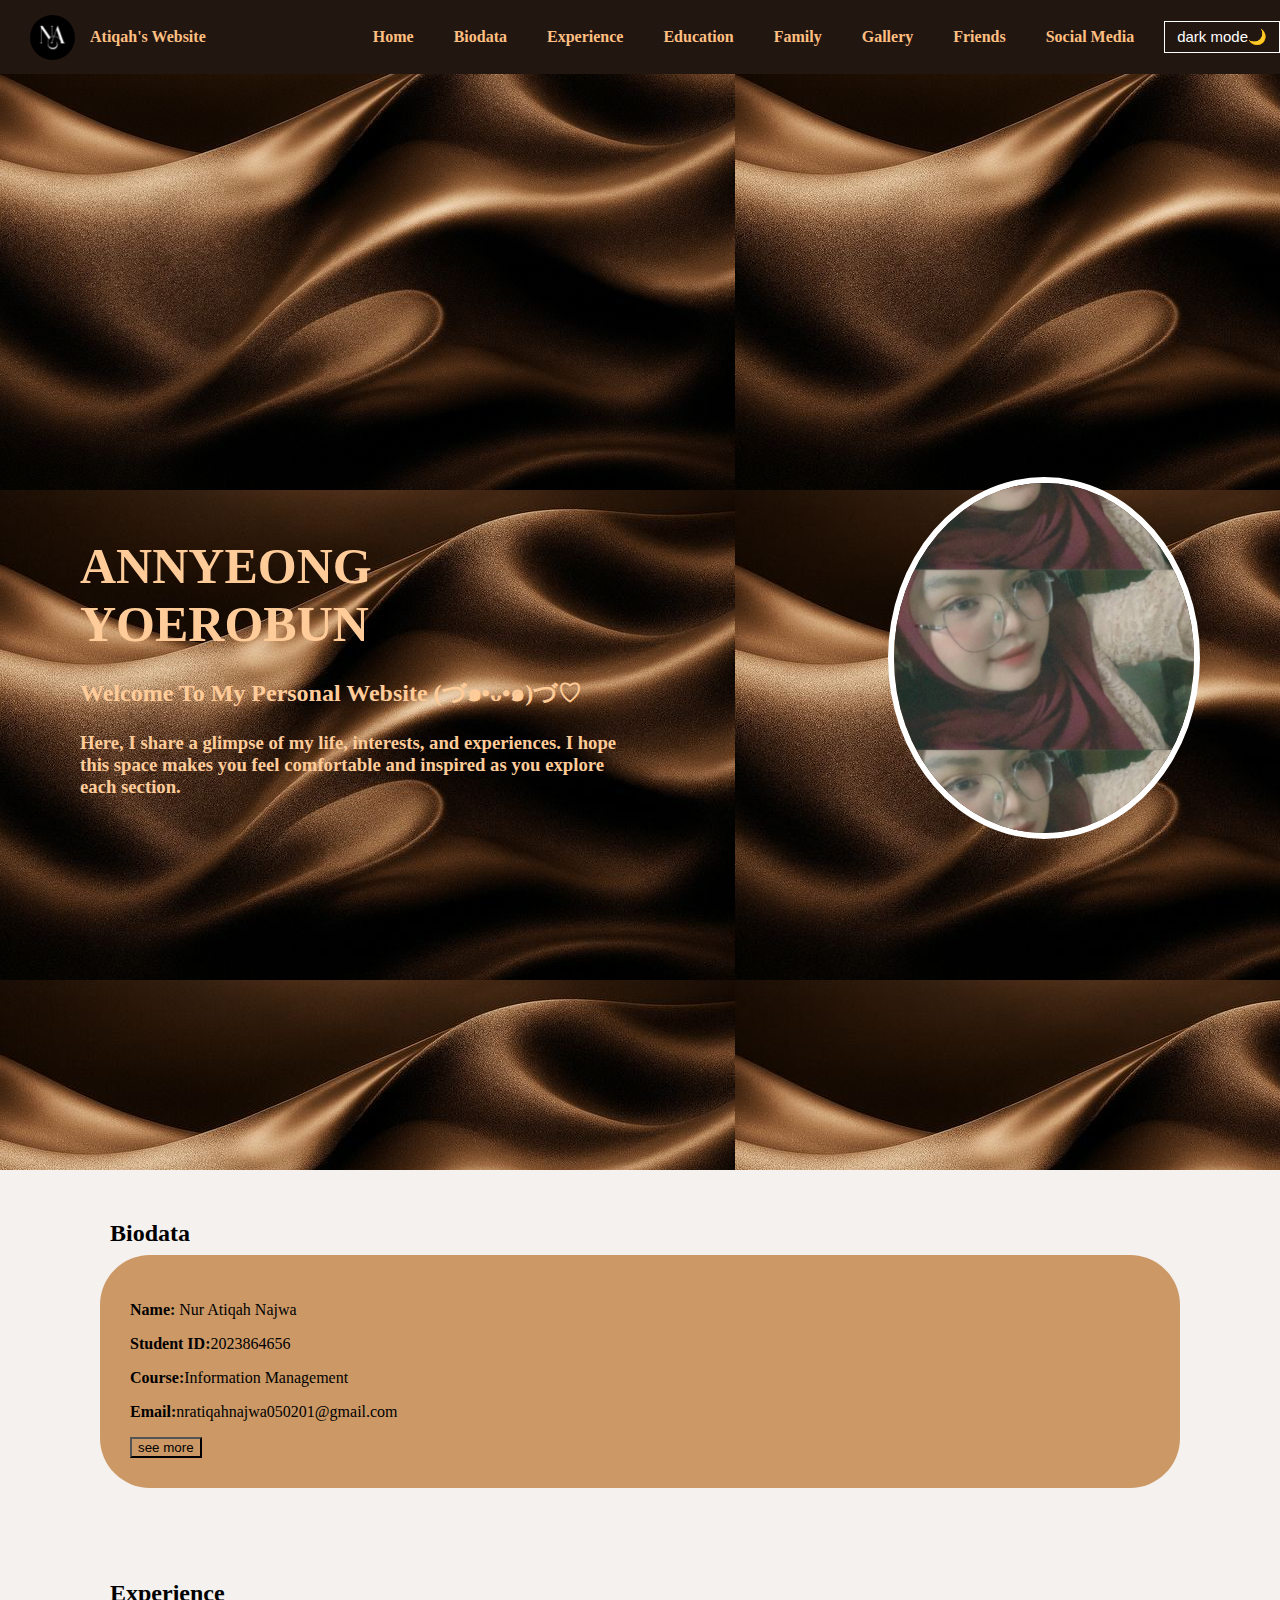
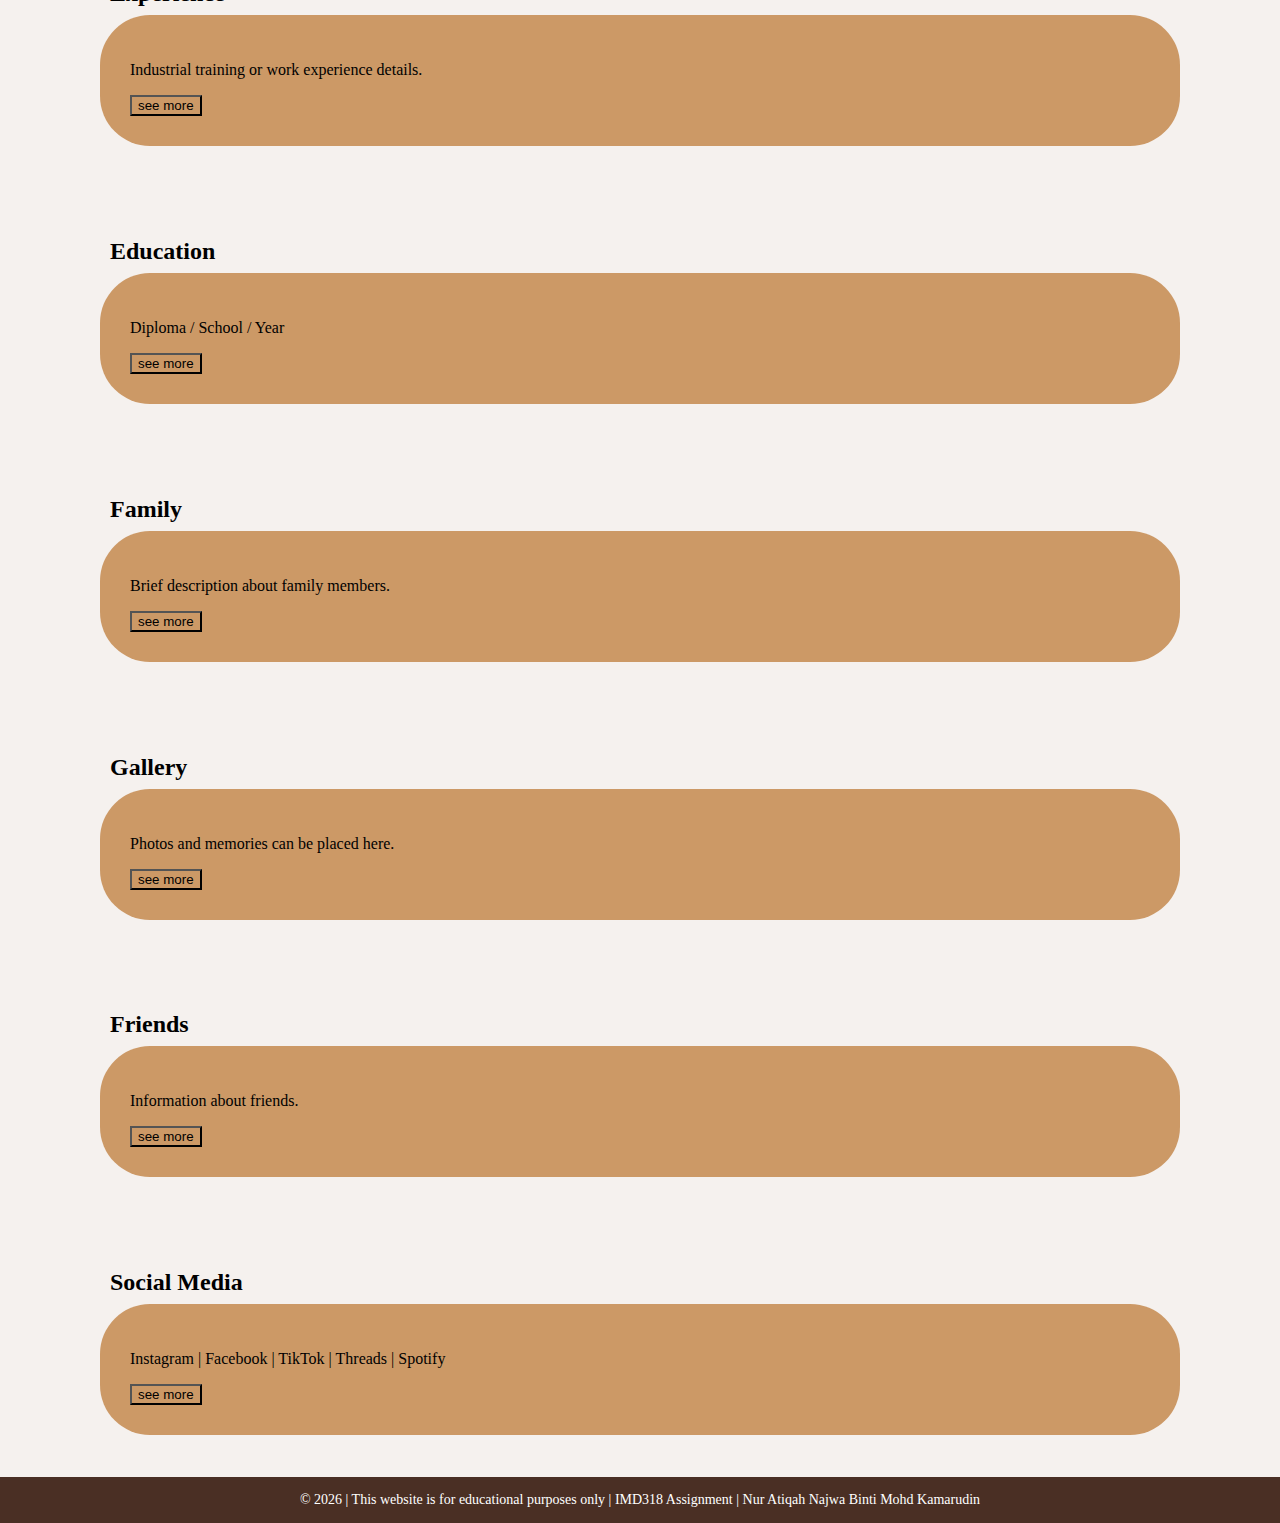
<file: Personal Website/index.html>
<!DOCTYPE html>
<html lang="en">
<head>
<meta charset="UTF-8">
<title>Personal Website</title>

<link rel="stylesheet" href="css/style.css">


<style>
/* ================= WEBSITE COLOR THEME ================= */
:root {

    background-image: url(image/wallpaper.jfif); 
    --background-light: #f5f1ee;
    --text-light: #ffbf80;
    --card-background: #bd8a75;
    --text-dark: #000000;
}


body.dark-mode {
    --background-main: ##1f1410;
    --background-light: #121212;
    --text-light: #ffffff;
    --card-background: #1e1e1e;
    --text-dark: #ffffff;
}

/* ================= BASIC STYLE ================= */
body {
    margin: 0;
    font-family: "Times New Roman", Georgia;
     background-image: url(image/wall4.jfif);
    color: #111;
    transition: 0.3s;
}

/* ================= NAVIGATION BAR ================= */

.navigation-bar {
    position: fixed;
    top: 0;
    width: 100%;
    background-color: #221611;
    color: transparent;
    display: flex;
    align-items: center;
    padding: 12px 30px;
    z-index: 1000;
}

.navigation-bar img {
    width: 45px;
    height: 45px;
    border-radius: 50%;
    margin-right: 15px;
}

.navigation-bar ul {
    list-style: none;
    display: flex;
    gap: 20px;
    margin-left: auto;
    padding: 0px;
}

.navigation-bar ul li a {
    color: var(--text-light);
    text-decoration: none;
    font-weight: bold;
    padding: 10px;
}

/* Dark mode button */
.dark-mode-button 
{
    margin-right: 30px;
    background: none;
    border: solid 1px;
    color: white;
    font-size: 15px;
    cursor: pointer;
}
.navigation-bar ul li a:hover

{
    background-color: transparent;
    text-decoration: underline;
    color: black;
  
}



/* ================= HOME / HERO SECTION ================= */
.home-section {
    min-height: 100vh;
    background-color: var(--background-main);
    color: #e69900;
    display: flex;
    align-items: center;
    padding: 120px 80px 60px;
}

.home-text {
    flex: 1;
    color: #e69900;
}

.home-text h1 {
    font-size: 50px;
    margin-bottom: 20px;
}

.home-text p {
    font-size: 18px;
    max-width: 500px;
    line-height: 1.6;
}

.home-image {
    flex: 1;
    text-align: right;
}

.home-image img {
    width: 300px;
    height: 350px;
    object-fit: cover;
    border-radius: 50%;
    border: 6px solid white;
}

/* ================= CONTENT SECTION ================= */
.content-section {
    padding: 30px 100px;
    background-color: var(--background-light);
}

.content-section h2 {
    margin-bottom: 8px;
    padding-left: 10px;
}

/* ================= CARD DESIGN ================= */
.info-card {
    background-color: #cc9966;
    padding: 30px;
    border-left: 6px solid var(--background-main);
    margin-bottom: 12px;

}

    button 
    {
        background-color: #cc9966;
    }

</style>
</head>

<body>

<!-- ================= NAVIGATION BAR ================= -->
<div class="navigation-bar">
    <img src="button/logo.jpeg" alt="Logo">
    <strong style="color: #ffbf80;">Atiqah's Website</strong>

    <ul>
        <li><a href="#home">Home</a></li>
        <li><a href="#biodata">Biodata</a></li>
        <li><a href="#experience">Experience</a></li>
        <li><a href="#education">Education</a></li>
        <li><a href="#family">Family</a></li>
        <li><a href="#gallery">Gallery</a></li>
        <li><a href="#friends">Friends</a></li>
        <li><a href="#Social Media">Social Media</a></li>
    </ul>


    <button class="dark-mode-button" onclick="toggleDarkMode()" style="text-align: left;"> dark mode🌙</button>
</div>
</div>


<!-- ================= HOME ================= -->
<div class="home-section" id="home">
    <div class="home-text">

        <h1 style="color: #ffcc99">ANNYEONG YOEROBUN</h1>
        <h2 style="color: #ffcc99">Welcome To My Personal Website (づ๑•ᴗ•๑)づ♡</h1>
        <h3 style="color: #ffcc99">
            Here, I share a glimpse of my life, interests, and experiences. I hope this space makes you feel comfortable and inspired as you explore each section.</h3>
    </div>

    <div class="home-image">
        <img src="image/mypic3.jpeg" alt="Profile Picture">
    </div>
</div>

<!-- ================= BIODATA ================= -->
<div class="content-section" id="biodata">
    <h2> <a href="biodata.html">Biodata</a></h2>
    <div class="info-card" style="border-radius: 50px;">
        <p><strong>Name:</strong> Nur Atiqah Najwa</p>
        <p><strong>Student ID:</strong>2023864656</p>
        <p><strong>Course:</strong>Information Management</p>
        <p><strong>Email:</strong>nratiqahnajwa050201@gmail.com</p>
        <button onclick="document.location='biodata.html'">see more</button>
    </div>
</div>

<!-- ================= EXPERIENCE ================= -->
<div class="content-section" id="experience">
    <h2><a href="experience.html"> Experience</a></h2>
    <div class="info-card" style="border-radius: 50px;">
        <p>Industrial training or work experience details.</p>
        <button onclick="document.location='experience.html'">see more</button>
    </div>
</div>

<!-- ================= EDUCATION ================= -->
<div class="content-section" id="education">
    <h2><a href="education.html">Education</a></h2>
    <div class="info-card" style="border-radius: 50px;">
        <p>Diploma / School / Year</p>
        <button onclick="document.location='education.html'">see more</button>
    </div>
</div>

<!-- ================= FAMILY ================= -->
<div class="content-section" id="family">
    <h2><a href="family.html">Family</a></h2>
    <div class="info-card" style="border-radius: 50px;">
        <p>Brief description about family members.</p>
        <button onclick="document.location='family.html'">see more</button>
    </div>
</div>

<!-- ================= GALLERY ================= -->
<div class="content-section" id="gallery">
    <h2><a href="gallery.html">Gallery</a></h2>
    <div class="info-card" style="border-radius: 50px;">
        <p>Photos and memories can be placed here.</p>
        <button onclick="document.location='gallery.html'">see more</button>
    </div>
</div>

<!-- ================= FRIENDS ================= -->
<div class="content-section" id="friends">
    <h2><a href="friends.html">Friends</a></h2>
    <div class="info-card" style="border-radius: 50px;">
        <p>Information about friends.</p>
        <button onclick="document.location='friends.html'">see more</button>
    </div>
</div>

<!-- ================= SOCIAL MEDIA ================= -->
<div class="content-section" id="social">
    <h2><a href="socmed.html">Social Media</a></h2>
    <div class="info-card" style="border-radius: 50px;">
        <p>Instagram | Facebook | TikTok | Threads | Spotify</p>
        <button onclick="document.location='socmed.html'">see more</button>
    </div>
</div>

<script>
function toggleDarkMode() {
    document.body.classList.toggle("dark-mode");
}
</script>

<script>
        {
            alert("Assalamualaikum. \nWelcome to my page \nEnjoy browsing.")
        }
    </script>

    
    <div class="footer">
  © 2026 | This website is for educational purposes only | IMD318 Assignment | Nur Atiqah Najwa Binti Mohd Kamarudin
</div>
</body>
</html>
</file>
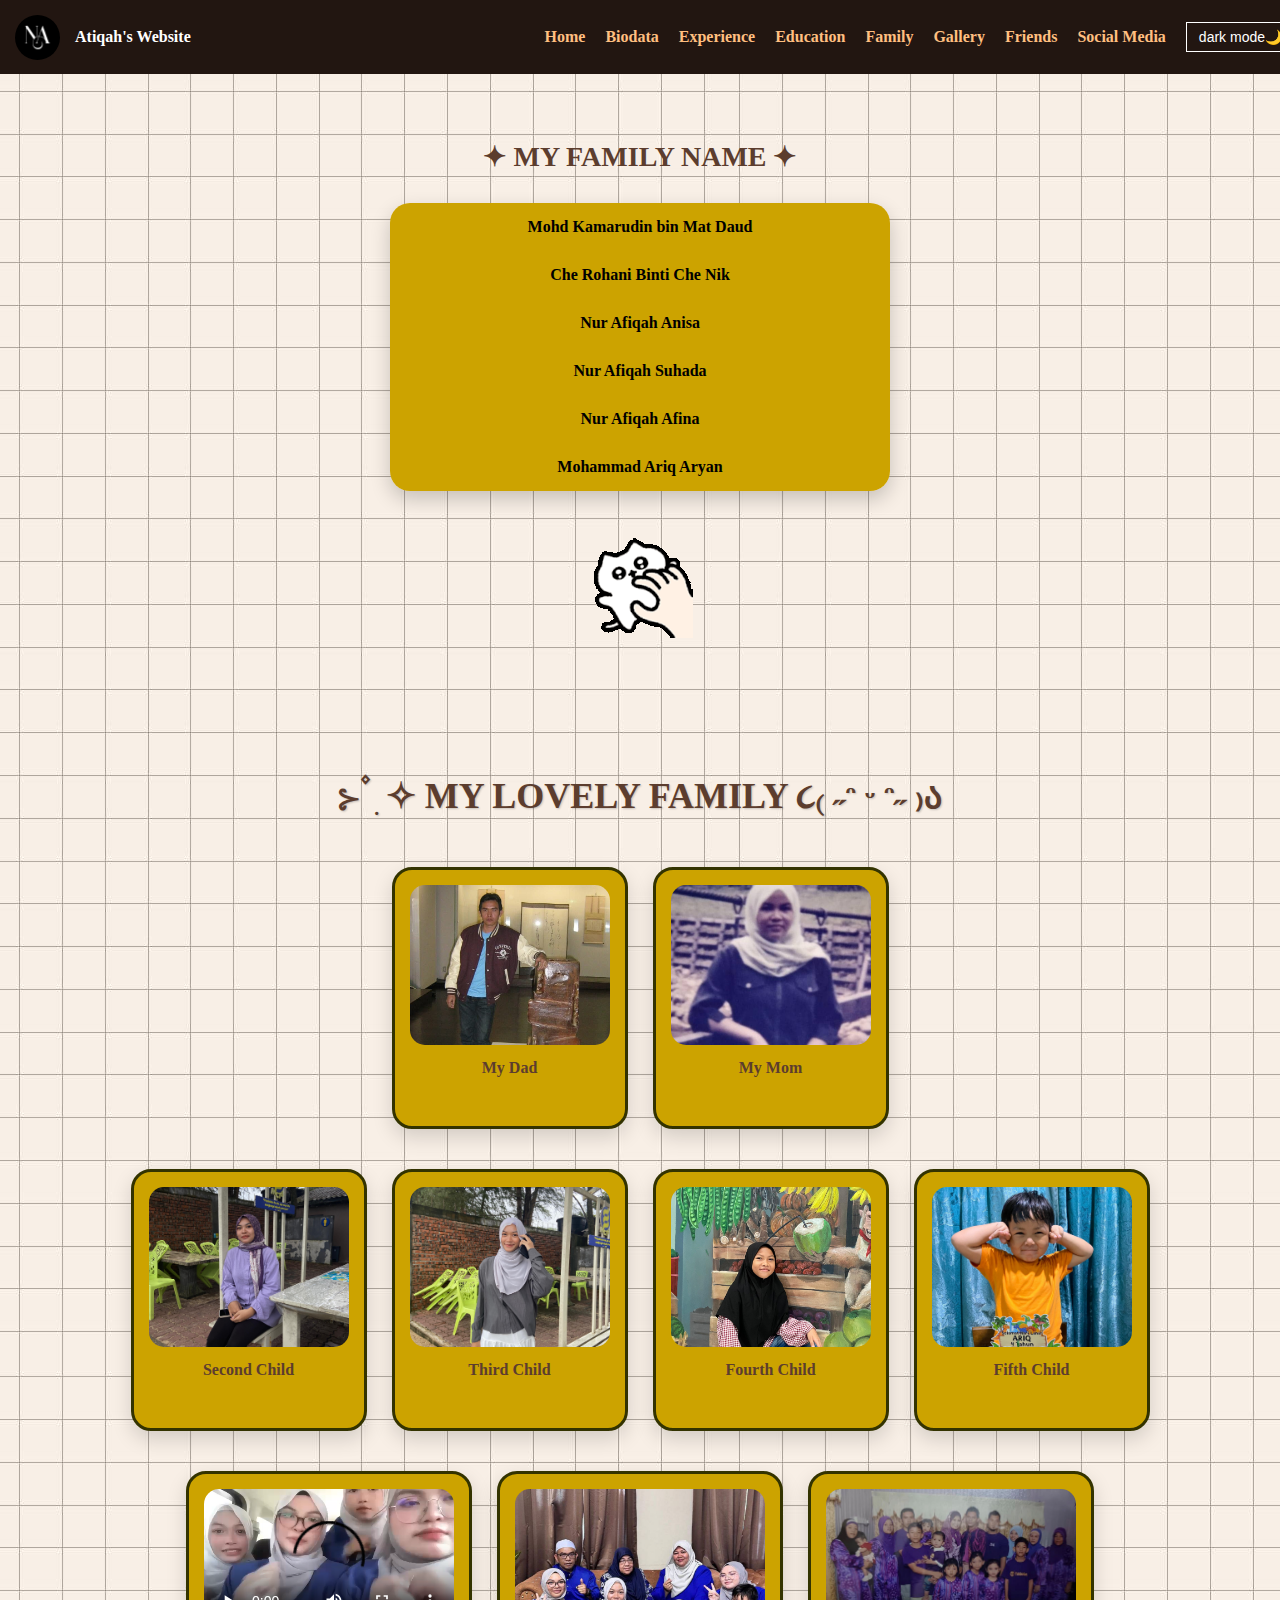
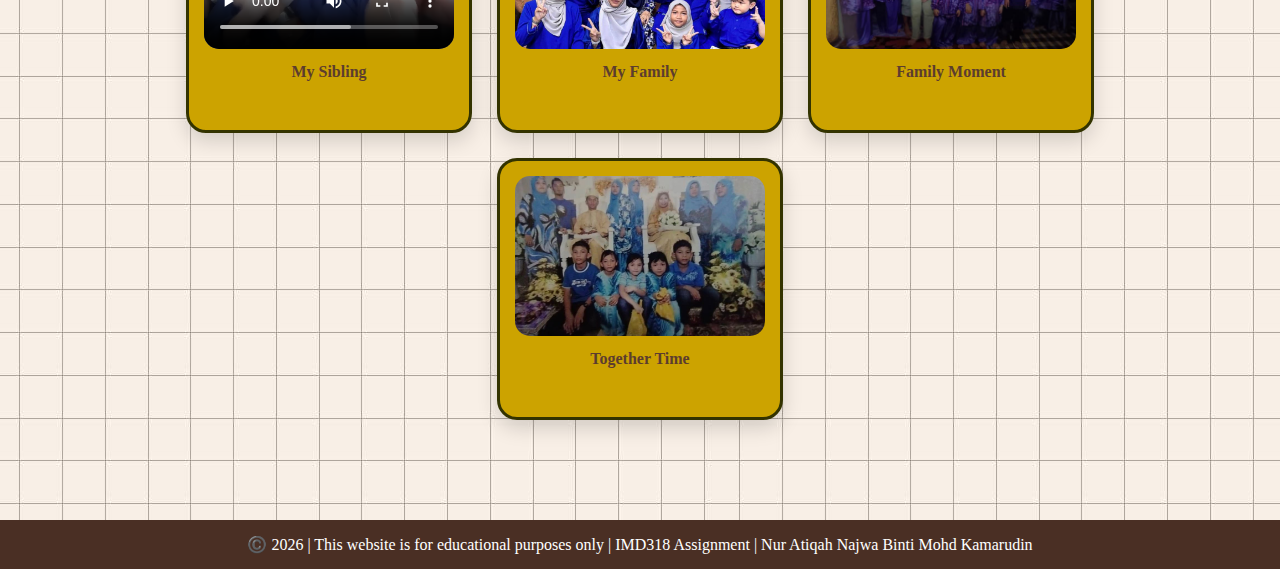
<file: Personal Website/family.html>
<!DOCTYPE html>
<html lang="en">
<head>
<meta charset="UTF-8">
<meta name="viewport" content="width=device-width, initial-scale=1.0">
<title>My Lovely Family</title>

<style>
/* ================= BODY ================= */
body {
    margin: 0;
    font-family: 'Georgia', serif;
    background-image: url(image/cp3.jfif);
    padding-top: 90px; 
}

/* ================= NAVBAR ================= */
.navigation-bar {
    position: fixed;
    top: 0;
    width: 100%;
    background-color: #221611;
    display: flex;
    align-items: center;
    padding: 12px 15px;
    z-index: 1000;
}
.navigation-bar strong { color: white; }
.navigation-bar img { width: 45px; height: 45px; border-radius: 50%; margin-right: 15px; }
.navigation-bar ul { list-style: none; display: flex; gap: 20px; margin-left: auto; padding: 0; }
.navigation-bar ul li a { color: #ffbf80; text-decoration: none; font-weight: bold; }
.navigation-bar ul li a:hover { text-decoration: underline; color: #fff; }
.dark-mode-button { margin-left: 20px; background: transparent; border: 1px solid white; color: white; font-size: 14px; padding: 6px 12px; cursor: pointer; }
.dark-mode-button:hover { color: #ffbf80; border-color:#ffbf80; }

/* ================= TABLE NAMA KELUARGA ================= */
.family-table-container {
    width: 500px;
    margin: 30px auto;
    border-radius: 20px;
    overflow: hidden;
    box-shadow: 0 8px 20px rgba(0,0,0,0.2);
    background: linear-gradient(#cca300);
}

.family-table-container table {
    width: 100%;
    border-collapse: collapse;
    text-align: center;
    font-weight: bold;
}

.family-table-container td {
    padding: 15px;
    border-bottom: 1px solid #c9b8a6;
}

.family-table-container td:last-child { border-bottom: none; }

.family-table-title {
    text-align: center;
    font-size: 28px;
    margin-top: 50px;
    color: #5c3d2e;
    font-weight: bold;
}

/* ================= FAMILY LAYOUT ================= */
.family-layout {
    padding: 60px 40px;
    text-align: center;
}

/* Title */
.family-title {
    font-size: 36px;
    font-weight: bold;
    margin-bottom: 50px;
    color: #5c3d2e;
    text-shadow: 1px 1px 2px rgba(0,0,0,0.2);
}

/* ROW */
.family-row {
    display: flex;
    justify-content: center;
    gap: 25px;
    flex-wrap: wrap;
    margin-bottom: 40px;
}

/* BOX */
.family-box {
    background: linear-gradient(135deg, #cca300);
    border: 3px solid #333300;
    border-radius: 20px;
    padding: 15px;
    width: 200px;
    text-align: center;
    box-shadow: 0 8px 20px rgba(0,0,0,0.15);
    transition: all 0.4s ease;
    cursor: pointer;
    position: relative;
    overflow: hidden;
}

/* Hover Animation */
.family-box:hover {
    transform: translateY(-10px) scale(1.05);
    box-shadow: 0 15px 30px rgba(0,0,0,0.25);
    border-color: #331300;
}

/* Image / Video */
.family-box img,
.family-box video {
    width: 100%;
    height: 160px;
    object-fit: cover;
    border-radius: 15px;
    transition: all 0.4s ease;
}

.family-box:hover img,
.family-box:hover video {
    filter: brightness(1.1) saturate(1.2);
}

/* Text & caption */
.family-box p {
    margin-top: 10px;
    font-weight: bold;
    color: #5c3d2e;
    transition: color 0.4s ease;
}
.family-box .caption {
    font-size: 13px;
    color: #8c5d3c;
    margin-top: 5px;
    opacity: 0;
    transition: opacity 0.4s ease;
}
.family-box:hover p { color: #331300 }
.family-box:hover .caption { opacity: 1; }

/* Wide boxes */
.family-box.wide { width: 250px; }

/* ================= DARK MODE ================= */
body.dark-mode { background: #121212; color: #e6e6e6; }
body.dark-mode .family-table-container { background: linear-gradient(135deg, #1e1e1e, #2c2c2c); }
body.dark-mode .family-table-container td { border-color: #444; color: #e6e6e6; }
body.dark-mode .family-box { background: linear-gradient(135deg, #1e1e1e, #2c2c2c); border-color: #444; }
body.dark-mode .family-box p { color: #e6e6e6; }
body.dark-mode .family-box .caption { color: #aaaa55}
body.dark-mode .family-box:hover { border-color: #ffbf80; }
body.dark-mode .family-box:hover p { color: #ffbf80; }
body.dark-mode .family-box img,
body.dark-mode .family-box video { filter: brightness(1) contrast(1.2); }
</style>
</head>

<body>

<!-- NAVBAR -->
<div class="navigation-bar">
    <img src="button/logo.jpeg" alt="Logo">
    <strong>Atiqah's Website</strong>
    <ul>
        <li><a href="index.html#home">Home</a></li>
        <li><a href="biodata.html">Biodata</a></li>
        <li><a href="experience.html">Experience</a></li>
        <li><a href="education.html">Education</a></li>
        <li><a href="family.html" class="active">Family</a></li>
        <li><a href="gallery.html">Gallery</a></li>
        <li><a href="friends.html">Friends</a></li>
        <li><a href="socmed.html">Social Media</a></li>
    </ul>
    <button class="dark-mode-button" onclick="toggleDarkMode()">dark mode🌙</button>
</div>

<!-- ================= TABLE KELUARGA ================= -->
<h2 class="family-table-title">✦ MY FAMILY NAME ✦</h2>
<div class="family-table-container">
    <table>
        <tr><td>Mohd Kamarudin bin Mat Daud</td></tr>
        <tr><td>Che Rohani Binti Che Nik</td></tr>
        <tr><td>Nur Afiqah Anisa</td></tr>
        <tr><td>Nur Afiqah Suhada</td></tr>
        <tr><td>Nur Afiqah Afina</td></tr>
        <tr><td>Mohammad Ariq Aryan</td></tr>
    </table>
</div>

<center> <img src="animation/giftcat.gif" alt="giftcat" ></center>
<center> <iframe src="https://free.timeanddate.com/clock/ia8fh8m2/n122/ftbi/tt0/tw0/tm1/ts1/tb4" frameborder="0" width="88" height="34"></iframe> </center>


<!-- ================= FAMILY LAYOUT ================= -->
<section class="family-layout">
    <h1 class="family-title">⊱ ۫ ׅ ✧ MY LOVELY FAMILY ૮₍ ˶ᵔ ᵕ ᵔ˶ ₎ა</h1>

    <!-- PARENTS -->
    <div class="family-row">
        <div class="family-box">
            <img src="image/abah.jpeg" alt="My Dad">
            <p>My Dad</p>
            <span class="caption">Strong & Caring ❤️</span>
        </div>
        <div class="family-box">
            <img src="image/umi.jpeg" alt="My Mom">
            <p>My Mom</p>
            <span class="caption">Sweet & Loving 🌸</span>
        </div>
    </div>

    <!-- CHILDREN -->
    <div class="family-row">
        <div class="family-box"><img src="image/angah.jpeg"><p>Second Child</p><span class="caption">Fun & Smart 😎</span></div>
        <div class="family-box"><img src="image/achik.jpeg"><p>Third Child</p><span class="caption">Creative 🎨</span></div>
        <div class="family-box"><img src="image/fina.jpeg"><p>Fourth Child</p><span class="caption">Cheerful 😊</span></div>
        <div class="family-box"><img src="image/ariq.jpeg"><p>Fifth Child</p><span class="caption">Energetic ⚡</span></div>
    </div>

    <!-- BOTTOM PHOTOS -->
    <div class="family-row">
        <div class="family-box wide">
            <video controls>
                <source src="video/famvid.mp4" type="video/mp4">
                Your browser does not support the video tag.
            </video>
            <p>My Sibling</p>
            <span class="caption">Memories ❤️</span>
        </div>
        <div class="family-box wide">
            <img src="image/fam1.jpeg">
            <p>My Family</p>
            <span class="caption">Togetherness 😊</span>
        </div>
        <div class="family-box wide">
            <img src="image/fam2.jpeg">
            <p>Family Moment</p>
            <span class="caption">Joyful Times 🎉</span>
        </div>
        <div class="family-box wide">
            <img src="image/fam3.jpeg">
            <p>Together Time</p>
            <span class="caption">Forever </span>
        </div>
    </div>
</section>

<!-- ================= FOOTER ================= -->
<div class="footer" style="text-align:center; padding:15px; background:#4a2f24; color:white;">
©️ 2026 | This website is for educational purposes only | IMD318 Assignment | Nur Atiqah Najwa Binti Mohd Kamarudin
</div>

<script>
function toggleDarkMode(){
    document.body.classList.toggle("dark-mode");
}
</script>

</body>
</html>
</file>
<file: Personal Website/css/style.css>
/* ================= COLOR THEME ================= */
:root {
    background-image: url(image/wallpaper.jfif);
    background-repeat: no-repeat;         
    background-size: cover;               
    background-position: center;          
    background-attachment: fixed;      
    --background-light: #f5f1ee;     
    --text-light: #ffffff;
    --card-background: #bd8a75;
    --text-dark: #000000;
}

/* ================= DARK MODE ================= */
body.dark-mode {
    --background-main: #1f1410;      
    --background-light: #121212;
    --text-light: #ffffff;
    --card-background: #1e1e1e;
    --text-dark: #ffffff;
}

/* ================= BASIC ================= */
body {
    margin: 0;
    font-family: "Times New Roman", Georgia, serif;
    background-color: var(--background-light);
    color: var(--text-dark);
    transition: background-color 0.3s, color 0.3s;

    /* ===== FIX NAVBAR OVERLAP ===== */
    padding-top: 90px;
}

/* ================= NAVIGATION BAR ================= */
.navigation-bar {
    position: fixed;
    top: 0;
    width: 100%;
    background-color: #221611;
    display: flex;
    align-items: center;
    padding: 12px 15px;
    z-index: 1000;
}

.navigation-bar strong {
    color: white;
}

.navigation-bar img {
    width: 45px;
    height: 45px;
    border-radius: 50%;
    margin-right: 15px;
}

.navigation-bar ul {
    list-style-type: none;
    display: flex;
    gap: 20px;
    margin-left: auto;
    padding: 0;
}

.navigation-bar ul li a {
    color: var(--text-light);
    text-decoration: none;
    font-weight: bold;
    transition: 0.3s;
}

.navigation-bar ul li a:hover {
    background-color: transparent;
    color: #000000;
    text-decoration: underline;
}

/* ================= DARK MODE BUTTON ================= */
.dark-mode-button {
    margin-left: 20px;
    background-color: transparent;
    border: 1px solid white;
    color: white;
    font-size: 14px;
    padding: 6px 12px;
    cursor: pointer;
    transition: 0.3s;
}

.dark-mode-button:hover {
    background-color: transparent;
    color: #000000;
    border-color: #000000;
}

/* ================= DARK MODE ================= */
body.dark-mode{
    background:#111;
    color:#e6e6e6; /* putih lembut */
}

/* Biodata box */
body.dark-mode .biodata-box{
    background:#1e1e1e;
    color:#e6e6e6;
}

/* Tajuk BIODATA */
body.dark-mode .biodata-box h2{
    color:#d8cfc4; /* soft beige */
}

/* Table */
body.dark-mode table td{
    border-bottom:1px solid #444;
}

body.dark-mode table td:first-child{
    color:#cfc6bb; /* soft brown/cream */
}

/* Links */
body.dark-mode .hobby-link{
    color:#d8cfc4;
}

/* Hidden content */
body.dark-mode .hobby-content,
body.dark-mode .song-content{
    background:#2a2a2a;
    color:#e6e6e6;
}

/* Navbar */
body.dark-mode .navigation-bar{
    background:#000000;
}

body.dark-mode .navigation-bar strong{
    color:#e6e6e6;
}

body.dark-mode .navigation-bar ul li a{
    color:#e6e6e6;
}

/* Button */
body.dark-mode .dark-mode-button{
    color:#e6e6e6;
    border-color:#e6e6e6;
}

/* ================= HOME SECTION ================= */
.home-section {
    min-height: 100vh;
    background-color: var(--background-main);
    color: var(--text-light);
    display: flex;
    align-items: center;
    padding: 120px 80px 60px;
}

.home-text {
    width: 50%;
}

.home-text h1 {
    font-size: 50px;
    margin-bottom: 20px;
    color: #e69900;
}

.home-text p {
    font-size: 18px;
    max-width: 500px;
    line-height: 1.6;
}

.home-image {
    width: 50%;
    text-align: right;
}

.home-image img {
    width: 300px;
    height: 350px;
    object-fit: cover;
    border-radius: 50%;
    border: 6px solid white;
}

/* ================= CONTENT SECTION ================= */
.content-section {
    padding: 30px 100px;
    background-color: var(--background-light);
}

.content-section h2 {
    margin-bottom: 8px;
    padding-left: 10px;
}

.content-section h2 a {
    text-decoration: none;
    color: var(--text-dark);
}

/* GRID */
.education-container {
    display: grid;
    grid-template-columns: repeat(auto-fit, minmax(300px, 1fr));
    gap: 30px;
    justify-items: center;
}

/* ================= CARD ================= */
.info-card {
    background-color: var(--card-background);
    padding: 25px;
    border-left: 6px solid var(--background-main);
    margin-bottom: 12px;
    color: var(--text-dark);
}

 /* ================= FAMILY LAYOUT ================= */
.family-layout {
    padding: 120px 60px;
    text-align: center;
}

.family-title {
    font-size: 36px;
    font-weight: bold;
    margin-bottom: 50px;
    color: #000000;
}

/* ROW */
.family-row {
    display: flex;
    justify-content: center;
    gap: 30px;
    margin-bottom: 45px;
}

/* BOX */
.family-box {
    width: 200px;
    background-color: #333333;
    border: 4px solid #4d3300;
    border-radius: 20px;
    padding: 12px;
}

/* IMAGE */
.family-box img {
    width: 100%;
    height: 160px;
    object-fit: cover;
}

/* TEXT */
.family-box p {
    margin-top: 10px;
    font-weight: bold;
}

/* BOTTOM BOX */
.family-box.wide {
    width: 250px;
}

/* DARK MODE */
body.dark-mode .family-box {
    background-color: #1e1e1e;
    color: #fff;
}

body {
    background-color: #f3eee9;
    font-family: 'Poppins', sans-serif;
}

.page-title {
    text-align: center;
    font-size: 40px;
    color: #eee4dd;
    margin: 40px 0;
    padding: 20px;
}

.friends-section {
    width: 90%;
    margin: auto;
    margin-bottom: 50px;
}

.friends-section h2 {
    color: #6b4f3b;
    margin-bottom: 20px;
    text-align: center;
}

.friends-row {
    display: flex;
    gap: 25px;
    justify-content: center;
}

.friend-box {
    background-color: #fff7f0;
    padding: 15px;
    border-radius: 15px;
    width: 220px;
    text-align: center;
    box-shadow: 0 8px 15px rgba(0,0,0,0.15);
    transition: transform 0.3s ease;
}

.friend-box:hover {
    transform: translateY(-10px);
}

.friend-box img {
    width: 100%;
    border-radius: 12px;
    cursor: pointer;
}

.caption {
    margin-top: 10px;
    color: #5a3e2b;
    font-size: 14px;
    display: none;
}

.caption.show {
    display: block;
    animation: fadeUp 0.4s ease;
}

@keyframes fadeUp {
    from {
        opacity: 0;
        transform: translateY(10px);
    }
    to {
        opacity: 1;
        transform: translateY(0);
    }
}


/* ================= FOOTER ================= */
.footer {
    background-color: #4a2f24;
    color: white;
    text-align: center;
    padding: 15px;
    font-size: 14px;
}
</file>
